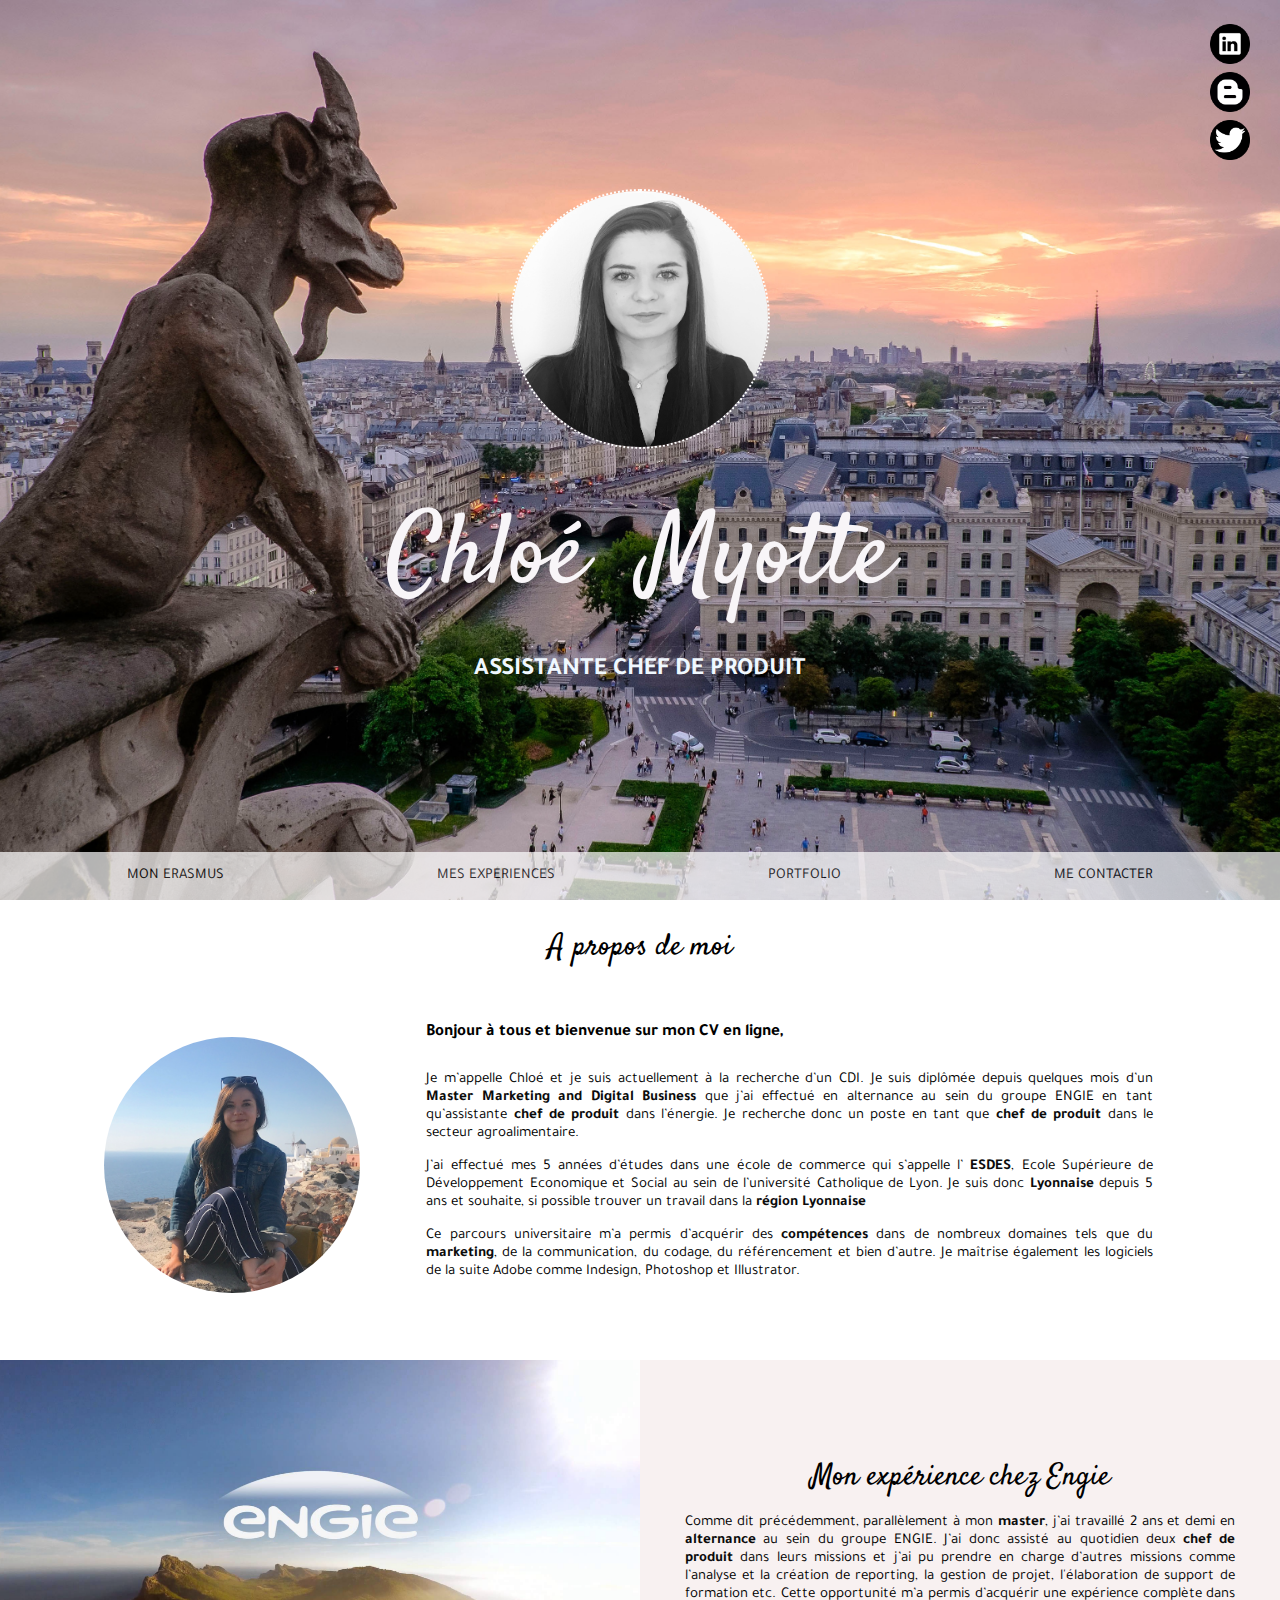
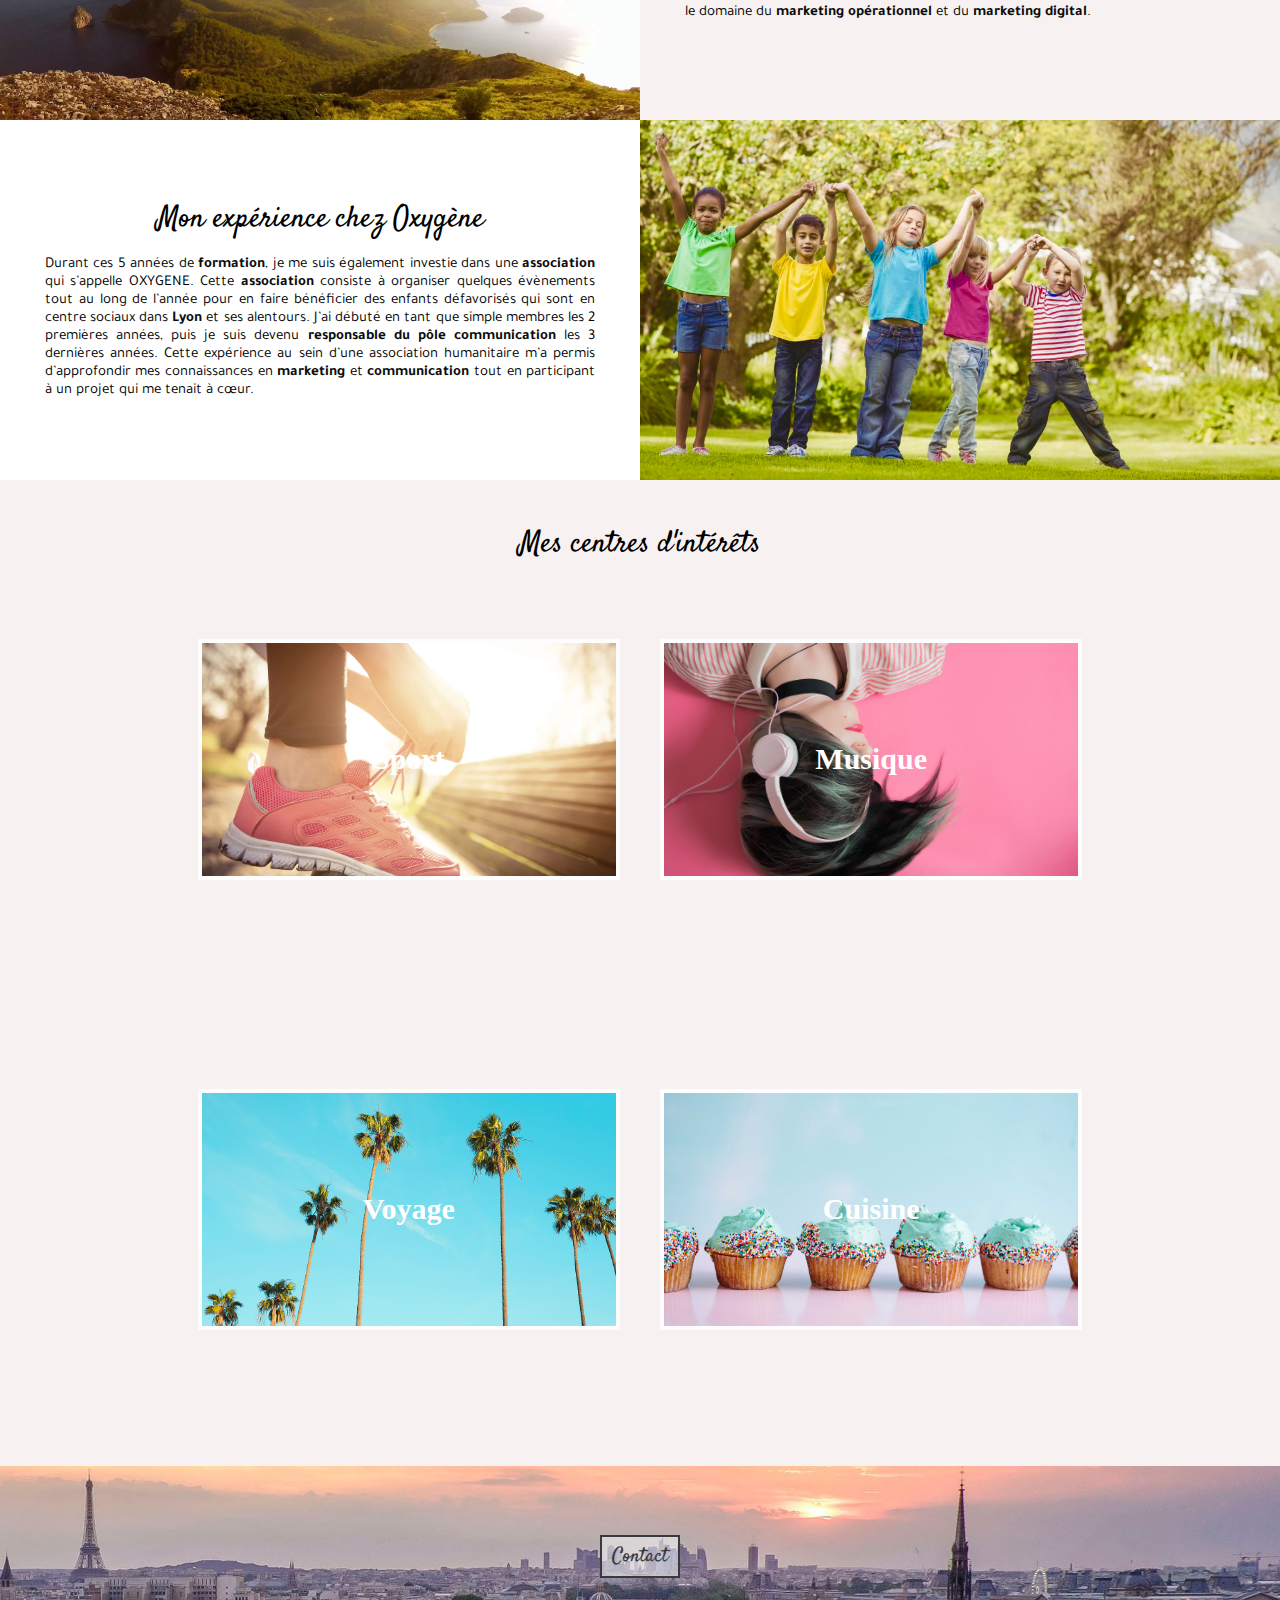
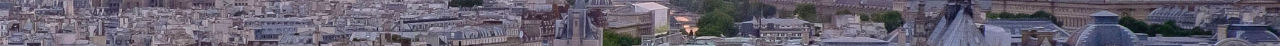
<file: index.html>
<!Doctype html>

<html lang="fr">

<head>
    <meta charset="UTF-8" />

    <meta name="viewport" content="width=device-width, initial-scale=1.0">
    <link rel="stylesheet" href="index.css" />
    <title>Chloé MYOTTE | Mon CV en ligne</title>
    <meta name="description" content="Venez découvrir à travers mon CV en ligne, ma formation, mes centres d'intérêts, mes expériences et compétences acquises lors de ma formation à l'ESDES et mon alternance de 2 ans au sein du groupe ENGIE."
    />

    <!-- Global site tag (gtag.js) - Google Analytics -->
    <script async src="https://www.googletagmanager.com/gtag/js?id=UA-120135173-1"></script>
    <script>
        window.dataLayer = window.dataLayer || [];
        function gtag() { dataLayer.push(arguments); }
        gtag('js', new Date());

        gtag('config', 'UA-120135173-1');
    </script>
</head>

<body>

    <!-- Me -->
    <section id="me">
        <div id="social-links">
            <a href="https://www.linkedin.com/in/chlo%C3%A9-myotte/">
                <img class="liens" src="img/linkedin1.png" alt="linkedin" />
            </a>
            <a href="http://chloe-myotte.eklablog.com/">
                <img class="liens" src="img/blog.png" alt="blog" />
            </a>
            <a href="https://twitter.com/75010Chloe">
                <img class="liens" src="img/twitter.png" alt="twitter" />
            </a>
        </div>
        <img id="profil" src="img/chloe.png" alt="chloe" />
        <h1>Chloé &nbsp;Myotte</h1>
        <h3>ASSISTANTE CHEF DE PRODUIT</h3>

        <!-- Menu -->
        <header>
            <a href="pages/about-me.html">
                MON ERASMUS
            </a>
            <a href="pages/experiences.html">
                MES EXPERIENCES
            </a>
            <a href="pages/portfolio.html">
                PORTFOLIO
            </a>
            <a href="pages/contact.html">
                ME CONTACTER
            </a>
        </header>
    </section>

    <!-- About me -->
    <h2>A propos de moi</h2>
    <section id="introduction">
        <img id="santorin" src="img/santorin.png" alt="santorin" />
        <article>
            <h5>Bonjour à tous et bienvenue sur mon CV en ligne, </h5>
            <p class="intro">Je m’appelle Chloé et je suis actuellement à la recherche d’un CDI. Je suis diplômée depuis quelques mois d’un
                <b>Master Marketing and Digital Business</b> que j’ai effectué en alternance au sein du groupe ENGIE en tant
                qu’assistante
                <b>chef de produit</b> dans l’énergie. Je recherche donc un poste en tant que
                <b>chef de produit</b> dans le secteur agroalimentaire.</p>

            <p class="intro">J’ai effectué mes 5 années d’études dans une école de commerce qui s’appelle l’
                <b>ESDES</b>, Ecole Supérieure de Développement Economique et Social au sein de l’université Catholique de Lyon.
                Je suis donc
                <b>Lyonnaise </b>depuis 5 ans et souhaite, si possible trouver un travail dans la
                <b>région Lyonnaise</b>
            </p>

            <p class="intro"> Ce parcours universitaire m’a permis d’acquérir des
                <b>compétences</b> dans de nombreux domaines tels que du
                <b>marketing</b>, de la communication, du codage, du référencement et bien d’autre. Je maîtrise également les
                logiciels de la suite Adobe comme Indesign, Photoshop et Illustrator.</p>
        </article>
    </section>

    <!-- Engie -->
    <section id="engie1">
        <img id="energy" src="img/engie.png" alt="energy" />
        <article>
            <h2>Mon expérience chez Engie</h2>
            <p class="engie">Comme dit précédemment, parallèlement à mon
                <b>master</b>, j’ai travaillé 2 ans et demi en
                <b>alternance </b>au sein du groupe ENGIE. J’ai donc assisté au quotidien deux
                <b>chef de produit </b>dans leurs missions et j’ai pu prendre en charge d’autres missions comme l’analyse et
                la création de reporting, la gestion de projet, l'élaboration de support de formation etc. Cette opportunité
                m’a permis d’acquérir une expérience complète dans le domaine du
                <b>marketing opérationnel
                </b> et du
                <b>marketing digital</b>.
            </p>
        </article>
    </section>

    <!-- Engie -->
    <section id="engie2">
        <img id="enfant" src="img/enfant.jpg" alt="enfant" />
        <article>
            <h2>Mon expérience chez Oxygène</h2>
            <p class="engie">Durant ces 5 années de
                <b>formation</b>, je me suis également investie dans une
                <b>association </b>qui s’appelle OXYGENE. Cette
                <b>association </b>consiste à organiser quelques évènements tout au long de l’année pour en faire bénéficier
                des enfants défavorisés qui sont en centre sociaux dans
                <b>Lyon </b>et ses alentours. J’ai débuté en tant que simple membres les 2 premières années, puis je suis devenu
                <b>responsable du pôle communication </b>les 3 dernières années. Cette expérience au sein d’une association
                humanitaire m’a permis d’approfondir mes connaissances en
                <b>marketing</b>
                et
                <b>communication</b> tout en participant à un projet qui me tenait à cœur.
            </p>
        </article>
    </section>

    <!-- Mes centres d'intérêts -->
    <h2 id="interests">&nbsp;</h2>
    <h2 id="interest">Mes centres d'intérêts</h2>
    <section id="articles">
        <a href="">
            <article id="article1">
                <h4>Sport</h4>
            </article>
        </a>

        <a href="">
            <article id="article2">
                <h4>Musique</h4>
            </article>
        </a>

        <a href="pages/about-me.html">
            <article id="article3">
                <h4>Voyage</h4>
            </article>
        </a>

        <a href="">
            <article id="article4">
                <h4>Cuisine</h4>
            </article>
        </a>
    </section>

    <footer>
        <a href="pages/contact.html"></a>
        <h2>Contact</h2>
    </footer>
</body>

</html>
</file>
<file: index.css>
@import url('https://fonts.googleapis.com/css?family=Dancing+Script');
@import url('https://fonts.googleapis.com/css?family=Tajawal');
@import url('https://fonts.googleapis.com/css?family=Damion|Dawning+of+a+New+Day|Pacifico|Satisfy');

*{
    box-sizing: border-box;
}

a {
    color: inherit;
    text-decoration: inherit;
}

html, body {
    height: 100%;
    margin: 0;
}

b {
    color: rgb(12, 12, 12);
}

/******
* ME
*******/

header {
    width: 100%;
    display: flex;
    flex-direction: row;
    justify-content: space-around;
    position: absolute;
    bottom:0;
    list-style-type: none;
    font-size: 10%;
    padding : 15px 20px;
    overflow: hidden;
    background-color: white;
    opacity: 0.7;
}

header a {
    border: none;
    font-size: 15px;
    font-family:'Tajawal', sans-serif;
}

#profil {
    margin-bottom: 3%;
    border-radius: 50%;
    width: 260px;
    height: 260px;
    border-width: 2px;
    border-color: rgb(255, 255, 255);
    border-style: dotted;
}

#social-links {
    position: absolute;
    top: 20px; 
    right: 30px;
    display: flex;
    flex-direction: column;
    justify-content: flex-end;
    align-items: flex-start;  
    margin: 2px;
}

.liens{
    width: 40px;
    margin: 5%;
}

#santorin {
    margin-bottom: 25px;
    margin-left: 8%;
    border-radius: 50%;
    width: 260px;
    height: 260px;
    border-width: 2px;
    border-color: rgb(255, 255, 255);
    border-style: dotted;
}

#me {
    background-image:url("img/paris.jpg");
    background-repeat: no-repeat;
    background-position: center;
    background-size: cover;
    display: flex;
    flex-direction: column;
    justify-content: center;
    align-items: center;
    height: 100%;
    width: 100%; 
}

#me h1 {
    color: rgb(248, 245, 248);
    font-size: 100px;
    font-family: 'Satisfy',cursive;
    font-weight: normal;
    margin: 0%;
}

h5{
    font-size: 17px;
    font-family:'Tajawal', sans-serif, bold;
}

section p {
    font-size: 15px;
    font-family:'Tajawal', sans-serif;
    margin-right: 8%;
}

#interest {
    background-color:rgb(248, 241, 241);
    margin: 0%;
    font-size: 30px;
    cursor: pointer;
    font-family: 'Satisfy', cursive;
    font-weight: normal;
}

#interests {
    background-color:rgb(248, 241, 241);
    margin: 0%;
    font-size: 30px;
    cursor: pointer;
    font-family: 'Satisfy', cursive;
    font-weight: normal;
}



h2 {
    margin: 2%;
    font-size: 30px;
    cursor: pointer;
    font-family: 'Satisfy', cursive;
    font-weight: normal;
    display: flex;
    flex-direction: row;
    align-items: center;
    justify-content: center;
}

h3 {
    font-size: 25px;
    color: aliceblue;
    font-family:'Tajawal', sans-serif;
    align-items: center;
}

#introduction{
    display: flex;
    flex-direction: row;
    align-items: center;
    justify-content: center;
}

#introduction article {
    flex: 1;
    margin: 0% 5% 5% 5%;
    text-align: justify;
}

/******
* ENGIE
*******/

#engie1 {
    display: flex;
    flex-direction: row;
    align-items: center;
    justify-content: center;
    background-color: rgb(248, 241, 241);
    text-align: justify;
}

#engie2 {
    display: flex;
    flex-direction: row-reverse;
    align-items: center;
    justify-content: center;
    text-align: justify;
    font-size: 21px;
    font-family:'Tajawal', sans-serif;
}

#energy {
    width: 50%;
    height: 100%;
}

#enfant {
    width: 50%;
    height: 100%;
}

.engie {
    margin-right: 7%;
    margin-left: 7%;
}

h6 {
    font-size: 17px;
    font-family:'Tajawal', sans-serif;
    margin : 0;
    margin-left: 7%;
}


/******
* ARTICLES
*******/

h4 {
    color: white;
    font-family: fantasy;
    font-size: 30px;
}

#articles {
    background-color: rgb(248, 241, 241);
    flex-wrap: wrap;
    display: flex;
    flex-direction:row;
    align-items:center;
    justify-content: center;
    min-height: 100%;
}

#articles a {
    width: 33%;
    margin: 20px 20px;
}

#articles article {
    background-repeat: no-repeat;
    background-position: center;
    background-size: cover;
    display: flex;
    padding: 60px;
    flex-direction: column;
    background-color:  rgba(249, 251, 253, 0.5);
    width: 100%;
    align-items: center;
    border-width: 4px;
    border-color: rgb(253, 253, 253);
    border-style: solid;
    margin-bottom: 15%;
}

article:hover {
    filter: grayscale(100%);
    transition: all 0.6s cubic-bezier(0.075, 0.82, 0.165, 1);
}

#article1 {background-image:url("img/basket.png");}

#article2 {background-image:url("img/music.jpg");}

#article3 {background-image:url("img/voyage.png");}

#article4 {background-image:url("img/cupcake.jpg");}

footer {
    background-color: lavenderblush;
    background-image:url("img/beauparis.jpg");
    color: rgb(59, 57, 59);
    font-size: 32px;
    padding: 5px 10px;
    transition: all 0.6s cubic-bezier(0.075, 0.82, 0.165, 1);
    font-family: 'Dancing Script', cursive;
    background-repeat: no-repeat;
    background-position: center;
    background-size: cover;
    display: flex;
    flex-direction: column;
    justify-content: center;
    align-items: center;
    height: 20%;
    width: 100%;
}

footer h2 {
        background-color: rgba(249, 251, 253, 0.5);
        border-style: solid;
        border-width: 2px;
        border-color: rgb(59, 58, 59);
        color: rgb(59, 57, 59);
        font-size: 20px;
        padding: 5px 10px;
        transition: all 0.6s cubic-bezier(0.075, 0.82, 0.165, 1);
        cursor: pointer;
        animation: enter 1s ease-in-out;
    }

footer h2:hover {
    background-color:  rgba(249, 251, 253, 0.5);
    color : rgba(250, 243, 245, 0.801);
    border-color:  rgba(250, 243, 245, 0.801);
}


/** RESPONSIVE **/ 
/* MOBILE */
@media screen and (max-width : 600px){
    section {
        flex-wrap: nowrap;
        flex-direction: column;
    }
    
    header a {
        font-size: 10px;
    }

    #articles a {
        width: 80%;
        }

    #introduction{
        flex-direction: column;
    }

    #introduction article {
        margin-left: 10%;
    }

    #articles {
        flex-direction:column;
    }

    #engie1 {
        flex-direction: column;
    }
    
    #engie2 {
        flex-direction: column;
    }

    #enfant {
        width: 100%;
    }

    #energy {
        width: 100%;
    }

    #me h1 {
        font-size: 70px;
    }

    h3 {
        font-size: 15px;
    }

    #profil {
        width: 200px;
        height: 200px;
    }

    h6 {
        margin-top: 7%;
    }

    .engie {
        margin:7%;
    }

}
    
/* TABLET */
@media screen and (min-width : 600px) and (max-width : 900px){

    section {
        flex-wrap: nowrap;
        flex-direction: column;
    }
    
    #articles a {
        width: 80%;
        }
    
        #introduction{
            flex-direction: column;
        }
    
        #introduction article {
            margin-left: 10%;
        }
    
        #articles {
            flex-direction:column;
        }
    
        #engie1 {
            flex-direction: column;
        }
        
        #engie2 {
            flex-direction: column;
        }
    
        #enfant {
            width: 100%;
        }
    
        #energy {
            width: 100%;
        }
    
        #me h1 {
            font-size: 80px;
        }
    
        h3 {
            font-size: 15px;
        }
    
        #profil {
            width: 220px;
            height: 220px;
        }
    
        h6 {
            margin-top: 7%;
        }
    
        .engie {
            margin:7%;
        }
    }

/* ANIMATIONS */
@keyframes enter {
    from {
        opacity: 0;
        transform: translateY(100px);
    }
    to {
        opacity: 1;
        transform : translateY(0);
    }
}
</file>
